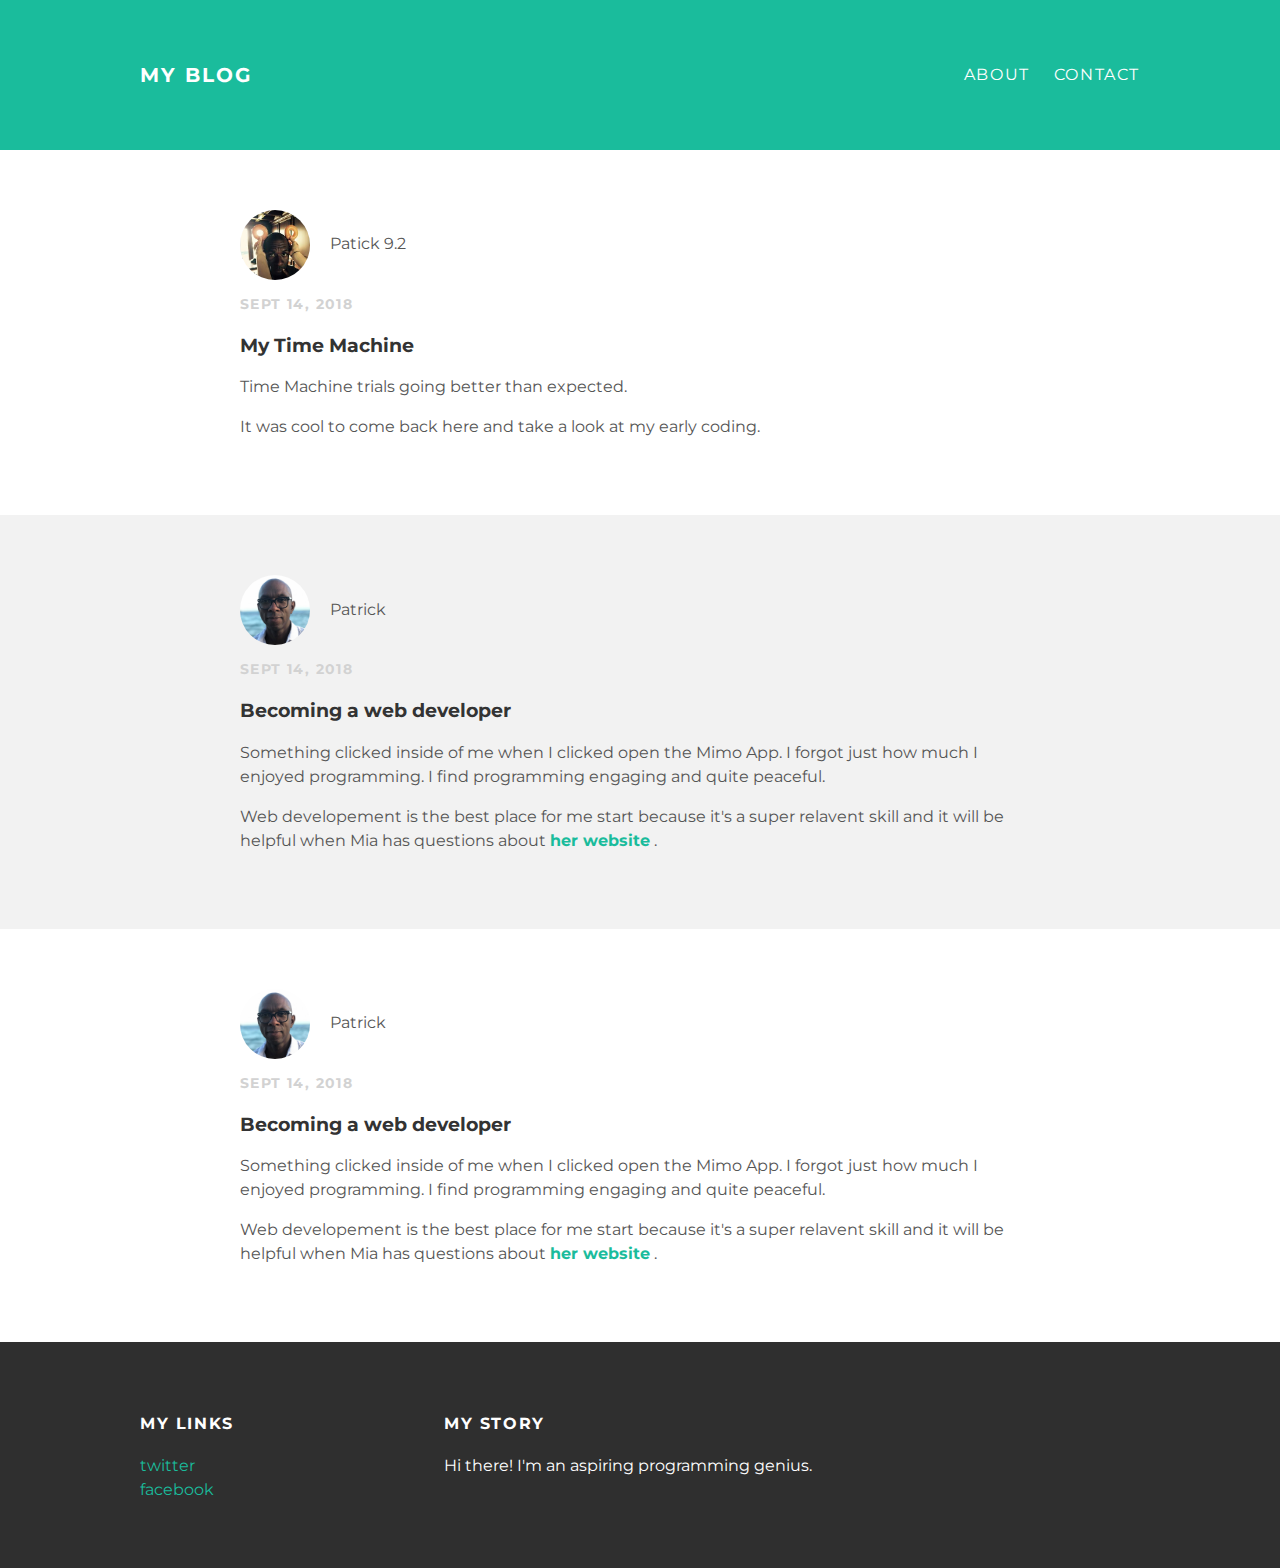
<file: index.html>
<!DOCTYPE html>
<html>
<head>
  <title>My blog</title>
  <link rel="stylesheet" type="text/css" href="styles.css">
</head>
<body>
<div id="header">
  <div class="container">
    <a id="header-title"
    href="index.html">My Blog</a>
    <ul id="header-nav">
      <li><a href="about.html">About</a></li>
      <li><a href="mailto:patrick.r.price@gmail.com">Contact</a></li>
    </ul>
  </div>
</div>
<div id="content">
  <div class="post-container">
    <div class="post">
      <div class="post-author">
        <img src="me2.png">
        <span>Patick 9.2</span>
      <p class="post-date">Sept 14, 2018</p>
      <h3 class="post-title">My Time Machine</h3>
      <div class="post-content">
        <p>Time Machine trials going better than expected.</p>
          <p>It was cool to come back here and take a look at my early coding.
          </p>
          </div>
        </div>
      </div>
    </div>
  <div class="post-container">
    <div class="post">
      <div class="post-author">
        <img src="me.png">
        <span>Patrick</span>
      <p class="post-date">Sept 14, 2018</p>
      <h3 class="post-title">Becoming a web developer</h3>
      <div class="post-content">
        <p>Something clicked inside of me when I clicked open the Mimo App.
          I forgot just how much I enjoyed programming. I find programming
          engaging and quite peaceful.</p>
          <p>Web developement is the best place for me start because it's a
            super relavent skill and it will be helpful when Mia has questions
            about <a href="https://www.memali.com"><strong>her website</strong>
            </a>.</p>
          </div>
    </div>
  </div>
</div>
<div class="post-container">
    <div class="post">
      <div class="post-author">
        <img src="me.png">
        <span>Patrick</span>
      <p class="post-date">Sept 14, 2018</p>
      <h3 class="post-title">Becoming a web developer</h3>
      <div class="post-content">
        <p>Something clicked inside of me when I clicked open the Mimo App.
          I forgot just how much I enjoyed programming. I find programming
          engaging and quite peaceful.</p>
          <p>Web developement is the best place for me start because it's a
            super relavent skill and it will be helpful when Mia has questions
            about <a href="https://www.memali.com"><strong>her website</strong>
            </a>.</p>
          </div>
    </div>
  </div>
</div>
</div>
<div id="footer">
  <div class="container">
    <div class="column">
      <h4>My Links</h4>
      <p>
        <a href="https://www.twitter.com/thelifeofpprice">twitter</a>
        <br>
        <a href="https://www.facebook.com/patrick.r.price">facebook</a>
      </p>
    </div>
    <div class="column">
      <h4>My Story</h4>
      <p>Hi there! I'm an aspiring programming genius.</p>
    </div>
  </div>
</div>
</body>
</html>
</file>
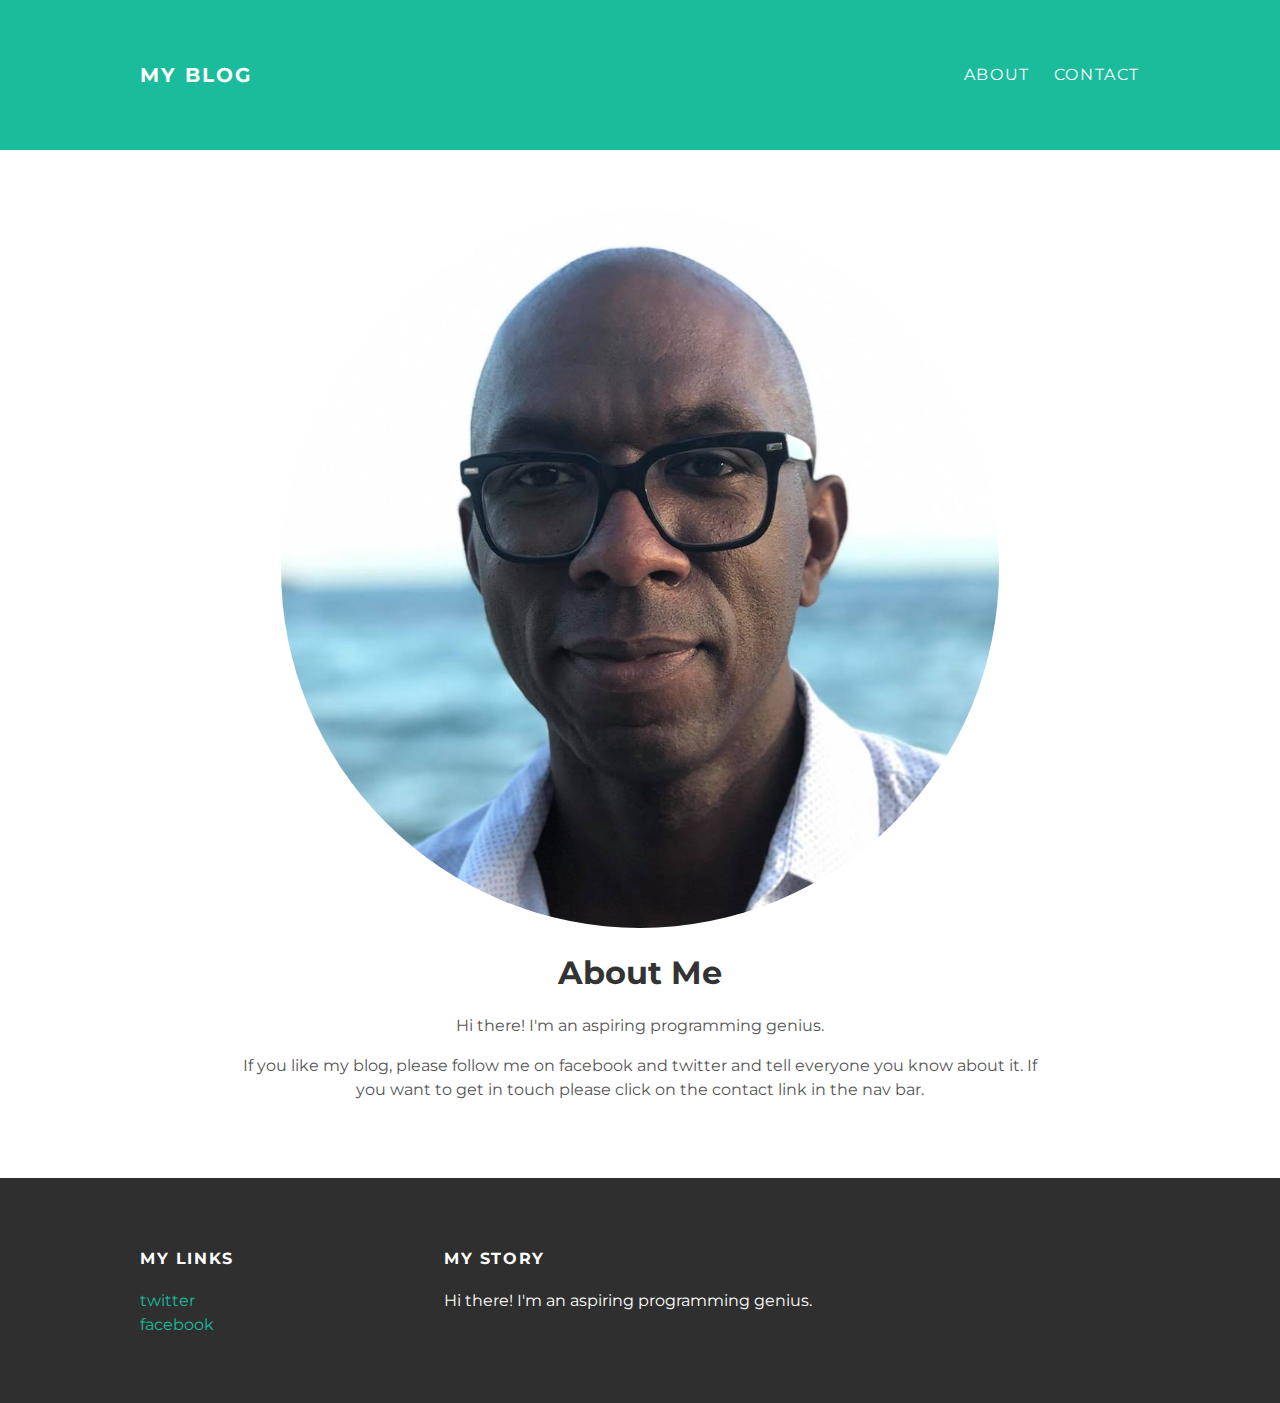
<file: about.html>
<!DOCTYPE html>
<html>
<head>
  <title>My blog</title>
  <link rel="stylesheet" type="text/css" href="styles.css">
</head>
<body>
<div id="header">
  <div class="container">
    <a id="header-title"
    href="index.html">My Blog</a>
    <ul id="header-nav">
      <li><a href="about.html">About</a></li>
      <li><a href="mailto:patrick.r.price@gmail.com">Contact</a></li>
    </ul>
  </div>
</div>
<div id="content">
  <div class="container">
    <div class="about">
      <div class="about-author">
        <img src="me.png">
      </div>
      <h1 class="about-title">About Me</h1>
      <div class="about-content">
        <p>Hi there! I'm an aspiring programming genius.</p>
          <p>If you like my blog, please follow me on facebook and twitter
            and tell everyone you know about it. If you want to get in touch
          please click on the contact link in the nav bar.</p>
          </div>
    </div>
  </div>
</div>
<div id="footer">
  <div class="container">
    <div class="column">
      <h4>My Links</h4>
      <p>
        <a href="https://www.twitter.com/thelifeofpprice">twitter</a>
        <br>
        <a href="https://www.facebook.com/patrick.r.price">facebook</a>
      </p>
    </div>
    <div class="column">
      <h4>My Story</h4>
      <p>Hi there! I'm an aspiring programming genius.</p>
    </div>
  </div>
</div>
</body>
</html>
</file>
<file: styles.css>
@import url(http://fonts.googleapis.com/css?family=Montserrat:400,700);


body {
  background-color: white;
  color: #555;
  margin: 0;

  font-family: "Montserrat",
  sans-serif;
}
#header {
  background-color: #1abc9c;
  height: 150px;
  line-height: 150px;
}
#header a {
  color: white;
  text-decoration: none;
  text-transform: uppercase;
  letter-spacing: 0.1em;
}
#header a:hover {
  color: #222
}
#header-title {
  display: block;
  float: left;
  font-size: 20px;
  font-weight: bold;
}
#header-nav {
  display: block;
  float: right;
  margin-top: 0;
}
#header-nav li {
  display: inline;
  padding-left: 20px
}
.container {
  max-width: 1000px;
  margin: 0 auto;
}
.post-container:nth-child(even) {
  background-color: #f2f2f2;
}
#footer {
  background-color: #2f2f2f;
  padding: 50px 0;
}
.column {
  min-width: 300px;
  display: inline-block;
  vertical-align: top;
}
#footer h4 {
  color: white;
  text-transform: uppercase;
  letter-spacing: 0.1em;
}
#footer p {
  color: white;
}
a {
  color: #1abc9c;
  text-decoration: none;
}
a:hover {
  color: #F6A623;
}
.post, .about {
  max-width: 800px;
  margin: 0 auto;
  padding: 60px 0;
}
.about {
  text-align: center;
}
.post-author img {
  width: 70px;
  height: 70px;
  vertical-align: middle;
  border-radius: 50%;
}
.about-author img {
  border-radius: 50%;
}
.post-author span {
  margin-left: 16px;
}
.post-date {
  color: #D2D2D2;
  font-size: 14px;
  font-weight: bold;
  text-transform: uppercase;
  letter-spacing: 0.1em;
}
h1, h2, h3, h4 {
  color: #333;
}
p {
  line-height: 1.5;
}
</file>
